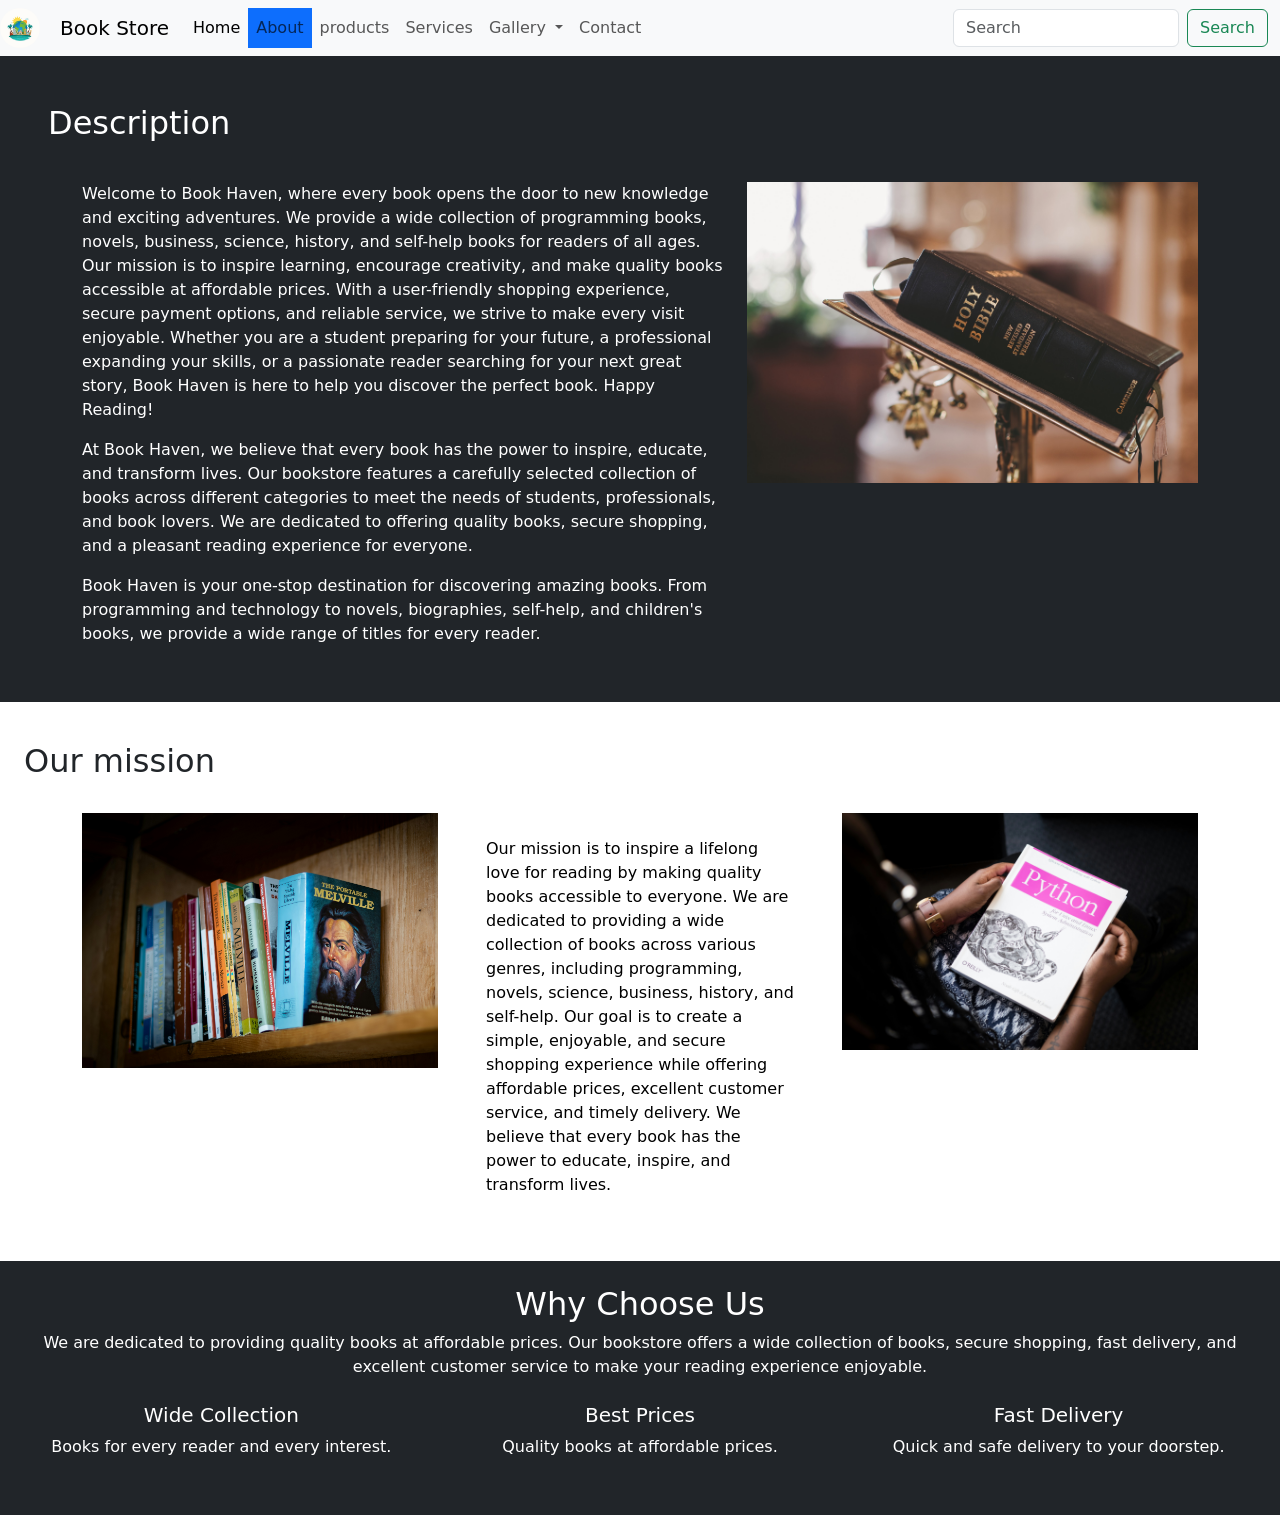
<file: about.html>
<!doctype html>
<html lang="en">
  <head>
    <meta charset="utf-8">
    <meta name="viewport" content="width=device-width, initial-scale=1">
    <title>About Page</title>
    <link href="https://cdn.jsdelivr.net/npm/bootstrap@5.3.8/dist/css/bootstrap.min.css" rel="stylesheet" integrity="sha384-sRIl4kxILFvY47J16cr9ZwB07vP4J8+LH7qKQnuqkuIAvNWLzeN8tE5YBujZqJLB" crossorigin="anonymous">
  </head>

  <body>

    <!-- Header Start -->
    <header>

      <!-- ADD HERE COLOR BAR -->
      <nav class="navbar navbar-expand-lg bg-body-tertiary bg-warning">
       <img src="images/logo.png" alt="Logo" width="40" height="40" class="me-2 rounded-circle">
          
        <div class="container-fluid bg-light">

          <a class="navbar-brand" href="index.html">Book Store</a>
           
          
          <!-- IMAGE CHANGES -->
          <button class="navbar-toggler" type="button" data-bs-toggle="collapse" data-bs-target="#navbarSupportedContent" aria-controls="navbarSupportedContent" aria-expanded="false" aria-label="Toggle navigation">
            <span class="navbar-toggler-icon"></span>
          </button>

          <div class="collapse navbar-collapse" id="navbarSupportedContent">

            <ul class="navbar-nav me-auto mb-2 mb-lg-0">

              <li class="nav-item">
                <a class="nav-link active" aria-current="page" href="index.html">Home</a>
              </li>

              <li class="nav-item bg-primary">
                <a class="nav-link" href="about.html">About</a>
              </li>

              <li class="nav-item">
                <a class="nav-link" href="products.html">products</a>
              </li>

              <li class="nav-item">
                <a class="nav-link" href="services.html">Services</a>
              </li>

              <li class="nav-item dropdown">
                <a class="nav-link dropdown-toggle" href="gallery.html" role="button" data-bs-toggle="dropdown" aria-expanded="false">
                  Gallery
                </a>

                <ul class="dropdown-menu">
                  <li><a class="dropdown-item" href="photos.html">Photos</a></li>
                  <li><a class="dropdown-item" href="videos.html">Videos</a></li>
                </ul>

              </li>

              <li class="nav-item">
                <a class="nav-link" href="contact.html">Contact</a>
              </li>

            </ul>

            <form class="d-flex" role="search">
              <input class="form-control me-2" type="search" placeholder="Search" aria-label="Search"/>
              <button class="btn btn-outline-success" type="submit">Search</button>
            </form>

          </div>

        </div>

      </nav>

    </header>
    <!-- Header End -->

    <!-- semantic -->
     <main>
<!-- decrition start -->
      <section class="text-white bg-dark p-4 md-3">
        <h2 class="text-white p-4 col-md-5">Description</h2>
        <p>
          <div class="container">
            <div class="row">
              <div class="col-md-7">
               <p>
               Welcome to Book Haven, where every book opens the door to new knowledge and exciting adventures. We provide a wide collection of programming books, novels, business, science, history, and self-help books for readers of all ages. Our mission is to inspire learning, encourage creativity, and make quality books accessible at affordable prices. With a user-friendly shopping experience, secure payment options, and reliable service, we strive to make every visit enjoyable. Whether you are a student preparing for your future, a professional expanding your skills, or a passionate reader searching for your next great story, Book Haven is here to help you discover the perfect book. Happy Reading!</p>
               <p>At Book Haven, we believe that every book has the power to inspire, educate, and transform lives. Our bookstore features a carefully selected collection of books across different categories to meet the needs of students, professionals, and book lovers. We are dedicated to offering quality books, secure shopping, and a pleasant reading experience for everyone.</p>
               <p>Book Haven is your one-stop destination for discovering amazing books. From programming and technology to novels, biographies, self-help, and children's books, we provide a wide range of titles for every reader.</p>
              </div>
              <div class="col-md-5">
                <img src="images/stempow-bible-2110439_1920.jpg"
                class="img-fluid w-100"/>
                </div>
            </div>
          </div>
        </p>
      </section>
      <!-- decription start -->
        
      <!-- our mission -->
      <section>
        <h2 class="text-dark p-4 md-3 mt-3">Our mission</h2>
        <div class="container">
          <div class="row">
            <div class="col-md-4">
            <img src="images/rusty-watson-jQ-6oMwNJDI-unsplash.jpg"
                class="img-fluid w-100"/>
            </div>
            <div class="col-md-4">
            <p class="text-black md-3 p-4 ">Our mission is to inspire a lifelong love for reading by making quality books accessible to everyone. We are dedicated to providing a wide collection of books across various genres, including programming, novels, science, business, history, and self-help. Our goal is to create a simple, enjoyable, and secure shopping experience while offering affordable prices, excellent customer service, and timely delivery. We believe that every book has the power to educate, inspire, and transform lives.
            </div>
            <div class="col-md-4">
              <img src="images/christina-wocintechchat-com-m-SqmaKDvcIso-unsplash.jpg"
                class="img-fluid w-100"/>
            </div>
          </div>
        </div>
      </section>
      <section class=" bg-dark text-white p-4 mt-4">

    <div class="text-center mb-4">
        <h2>Why Choose Us</h2>
        <p>
            We are dedicated to providing quality books at affordable prices.
            Our bookstore offers a wide collection of books, secure shopping,
            fast delivery, and excellent customer service to make your reading
            experience enjoyable.
        </p>
    </div>

    <div class="row text-center">

        <div class="col-md-4 mb-3">
            
            <h5>Wide Collection</h5>
            <p>Books for every reader and every interest.</p>
        </div>

        <div class="col-md-4 mb-3">
           
            <h5>Best Prices</h5>
            <p>Quality books at affordable prices.</p>
        </div>

        <div class="col-md-4 mb-3">
          
            <h5>Fast Delivery</h5>
            <p>Quick and safe delivery to your doorstep.</p>
        </div>

    </div>

</section>
     </main>

    <script src="https://cdn.jsdelivr.net/npm/bootstrap@5.3.8/dist/js/bootstrap.bundle.min.js" integrity="sha384-FKyoEForCGlyvwx9Hj09JcYn3nv7wiPVlz7YYwJrWVcXK/BmnVDxM+D2scQbITxI" crossorigin="anonymous"></script>

  </body>
</html>
</file>
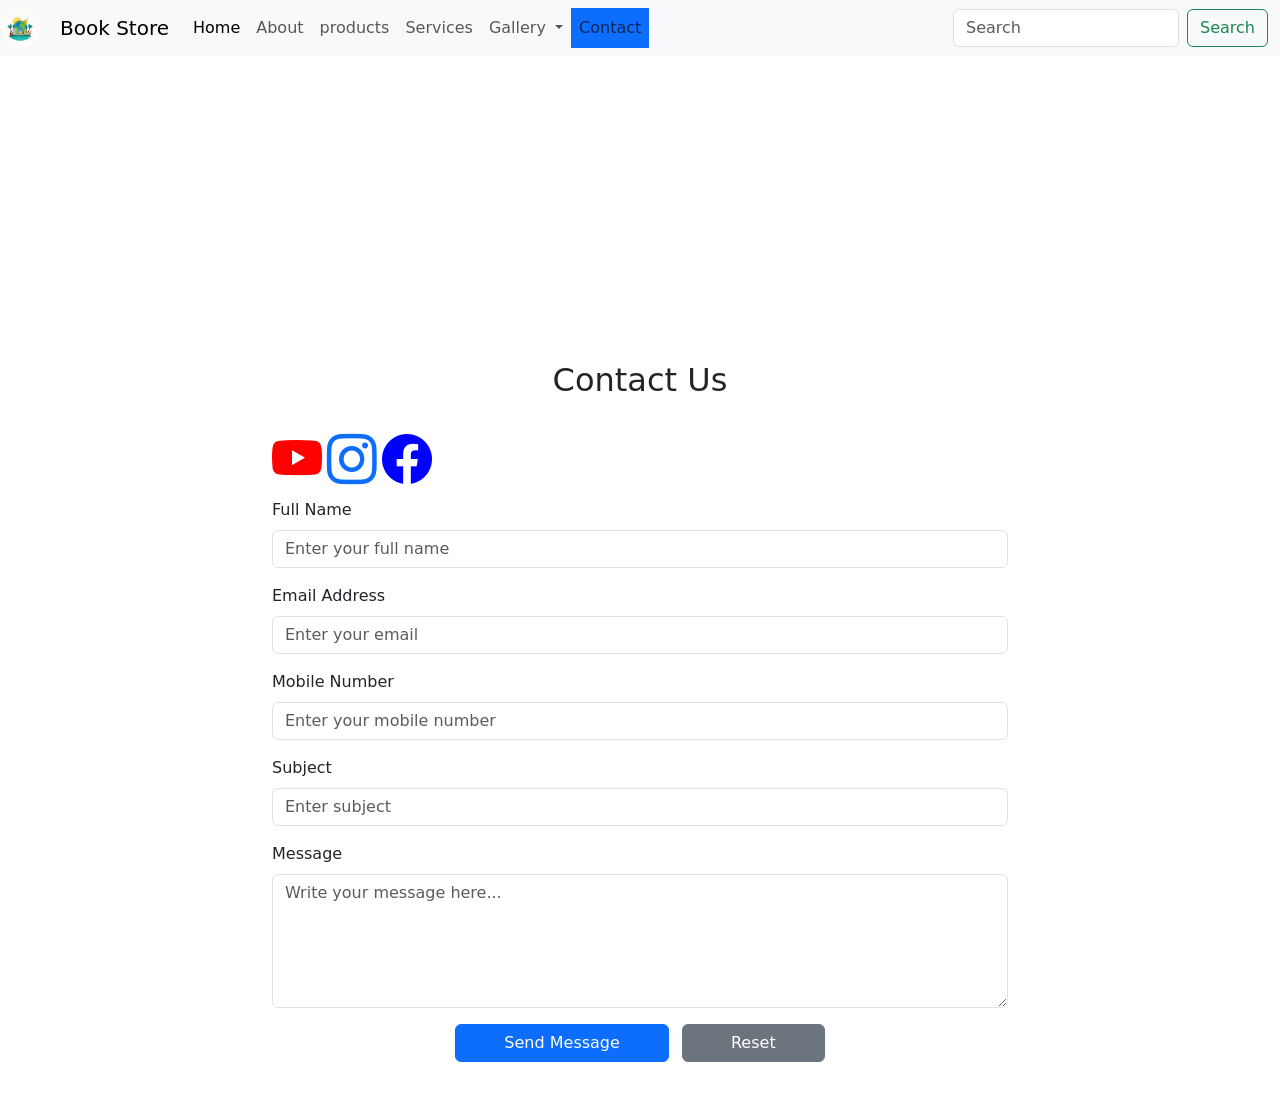
<file: contact.html>
<!doctype html>
<html lang="en">
  <head>
    <meta charset="utf-8">
    <meta name="viewport" content="width=device-width, initial-scale=1">
    <title>Services page</title>
    <link href="https://cdn.jsdelivr.net/npm/bootstrap@5.3.8/dist/css/bootstrap.min.css" rel="stylesheet" integrity="sha384-sRIl4kxILFvY47J16cr9ZwB07vP4J8+LH7qKQnuqkuIAvNWLzeN8tE5YBujZqJLB" crossorigin="anonymous">
  </head>

  <body>
    <!-- css external -->
   <link href="css/icons.css"rel="stylesheet"type="text/css"/>
   <!-- css external -->
    <!-- Header Start -->
    <header>

      <!-- ADD HERE COLOR BAR -->
      <nav class="navbar navbar-expand-lg bg-body-tertiary bg-warning">
        <img src="images/logo.png" alt="Logo" width="40" height="40" class="me-2 rounded-circle">
          
        <div class="container-fluid bg-light">

          <a class="navbar-brand" href="index.html">Book Store</a>
           
          
          <!-- IMAGE CHANGES -->
          <button class="navbar-toggler" type="button" data-bs-toggle="collapse" data-bs-target="#navbarSupportedContent" aria-controls="navbarSupportedContent" aria-expanded="false" aria-label="Toggle navigation">
            <span class="navbar-toggler-icon"></span>
          </button>

          <div class="collapse navbar-collapse" id="navbarSupportedContent">

            <ul class="navbar-nav me-auto mb-2 mb-lg-0">

              <li class="nav-item">
                <a class="nav-link active" aria-current="page" href="index.html">Home</a>
              </li>

              <li class="nav-item">
                <a class="nav-link" href="about.html">About</a>
              </li>

              <li class="nav-item">
                <a class="nav-link" href="products.html">products</a>
              </li>
              
              <li class="nav-item">
                <a class="nav-link" href="services.html">Services</a>
              </li>   

              <li class="nav-item dropdown">
                <a class="nav-link dropdown-toggle" href="gallery.html" role="button" data-bs-toggle="dropdown" aria-expanded="false">
                  Gallery
                </a>

                <ul class="dropdown-menu">
                  <li><a class="dropdown-item" href="photos.html">Photos</a></li>
                  <li><a class="dropdown-item" href="videos.html">Videos</a></li>
                </ul>

              </li>

              <li class="nav-item bg-primary">
                <a class="nav-link" href="contact.html">Contact</a>
              </li>

            </ul>

            <form class="d-flex" role="search">
              <input class="form-control me-2" type="search" placeholder="Search" aria-label="Search"/>
              <button class="btn btn-outline-success" type="submit">Search</button>
            </form>

          </div>

        </div>

      </nav>

    </header>
    <section>
      <div class="conatiner">
        <div class="row">
          <div class="col-md-12">
            <iframe
    src="https://www.google.com/maps?q=Book+Store+Pune&output=embed"
    width="100%"
    height="250"
    style="border:0;"
    allowfullscreen="">
    </iframe>
          </div>
        </div>
       </div>
    </section>
    <section class="my-5">
    <div class="container">

        <h2 class="text-center mb-4">Contact Us</h2>

        <div class="row justify-content-center">

            <div class="col-md-8">
              <!-- icons add -->
<link rel="stylesheet" href="https://cdn.jsdelivr.net/npm/bootstrap-icons@1.13.1/font/bootstrap-icons.min.css">
<a href="http://www.youtube.com/"target="_blank"><i class="bi bi-youtube social"></i></a>
<a href="http://www.bi-instagram.com/"target="_blank"><i class="bi bi-instagram social"></i></a>
<a href="http://www.facebook.com/"target="_blank"><i class="bi bi-facebook social "></i></a>
<!--icons end  -->
                <form>

                    <div class="mb-3">
                        <label class="form-label">Full Name</label>
                        <input type="text" class="form-control" placeholder="Enter your full name" required>
                    </div>

                    <div class="mb-3">
                        <label class="form-label">Email Address</label>
                        <input type="email" class="form-control" placeholder="Enter your email" required>
                    </div>

                    <div class="mb-3">
                        <label class="form-label">Mobile Number</label>
                        <input type="tel" class="form-control" placeholder="Enter your mobile number" required>
                    </div>

                    <div class="mb-3">
                        <label class="form-label">Subject</label>
                        <input type="text" class="form-control" placeholder="Enter subject">
                    </div>

                    <div class="mb-3">
                        <label class="form-label">Message</label>
                        <textarea class="form-control" rows="5" placeholder="Write your message here..." required></textarea>
                    </div>

                    <div class="text-center">
                        <button type="submit" class="btn btn-primary px-5">
                            Send Message
                        </button>

                        <button type="reset" class="btn btn-secondary px-5 ms-2">
                            Reset
                        </button>
                    </div>

                </form>

            </div>

        </div>

    </div>
</section>
    <!-- Header End -->

    <script src="https://cdn.jsdelivr.net/npm/bootstrap@5.3.8/dist/js/bootstrap.bundle.min.js" integrity="sha384-FKyoEForCGlyvwx9Hj09JcYn3nv7wiPVlz7YYwJrWVcXK/BmnVDxM+D2scQbITxI" crossorigin="anonymous"></script>

  </body>
</html>
</file>
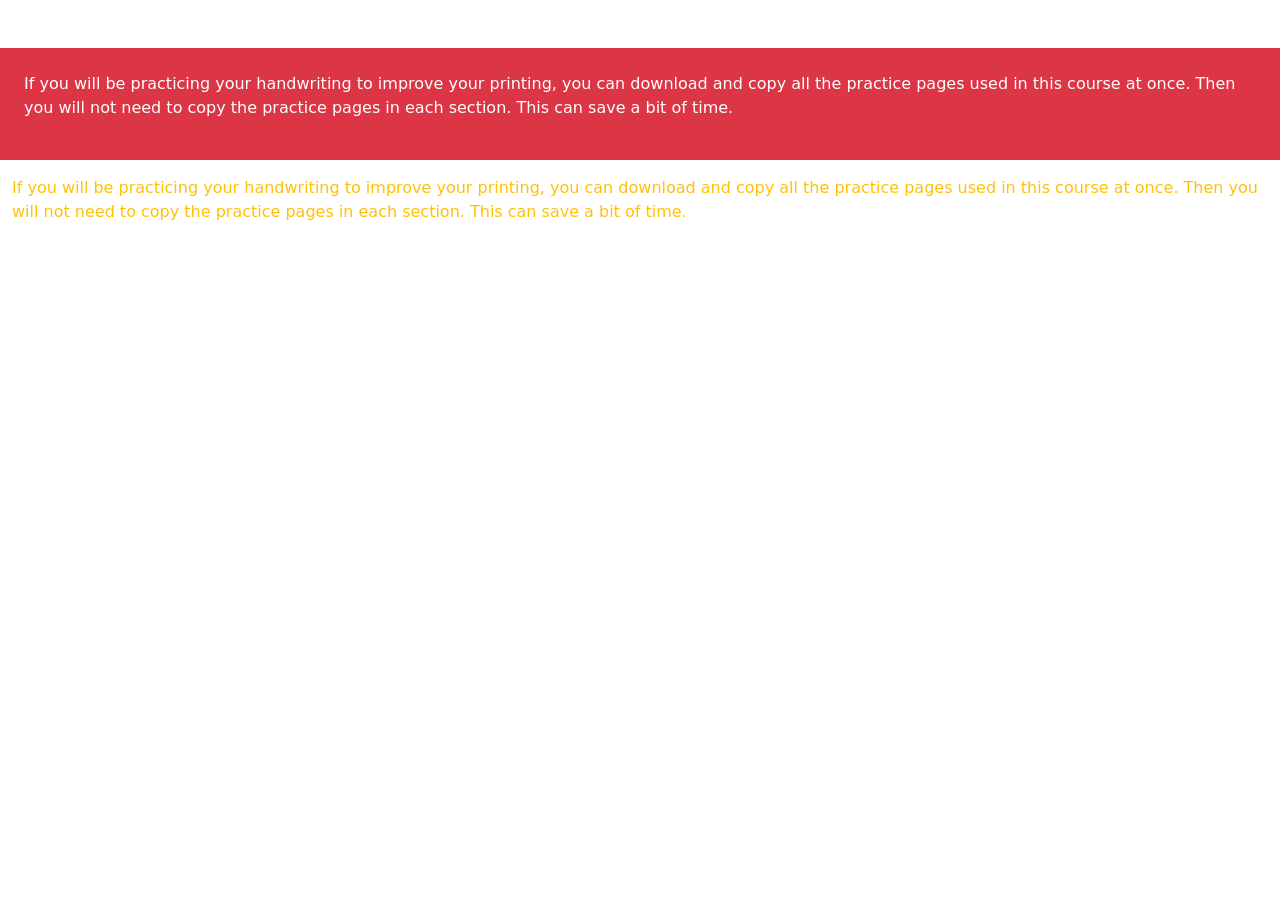
<file: container.html>
<!doctype html>
<html lang="en">
  <head>
    <meta charset="utf-8">
    <meta name="viewport" content="width=device-width, initial-scale=1">
    <title>Bootstrap demo</title>
    <link href="https://cdn.jsdelivr.net/npm/bootstrap@5.3.8/dist/css/bootstrap.min.css" rel="stylesheet" integrity="sha384-sRIl4kxILFvY47J16cr9ZwB07vP4J8+LH7qKQnuqkuIAvNWLzeN8tE5YBujZqJLB" crossorigin="anonymous">
  </head>
  <body>
   <script src="https://cdn.jsdelivr.net/npm/bootstrap@5.3.8/dist/js/bootstrap.bundle.min.js" integrity="sha384-FKyoEForCGlyvwx9Hj09JcYn3nv7wiPVlz7YYwJrWVcXK/BmnVDxM+D2scQbITxI" crossorigin="anonymous"></script>
    <!-- conatiner example start -->
     <section class="mt-5 bg-dark">
     <div class ="conatiner bg-danger text-white p-4" >
      <p>If you will be practicing your handwriting to improve your printing, you can download and copy all the practice pages used in this course at once. Then you will not need to copy the practice pages in each section.  This can save a bit of time.</p>
     </div>
     </section>

     <!-- container expample end -->
     <!-- container-fluid example start -->
       <section class="mt-3 bg-safe">
     <div class ="container-fluid text-warning" >
      <p>If you will be practicing your handwriting to improve your printing, you can download and copy all the practice pages used in this course at once. Then you will not need to copy the practice pages in each section.  This can save a bit of time.</p>
     </div>
     </section>
    
  </body>
</html>
</file>
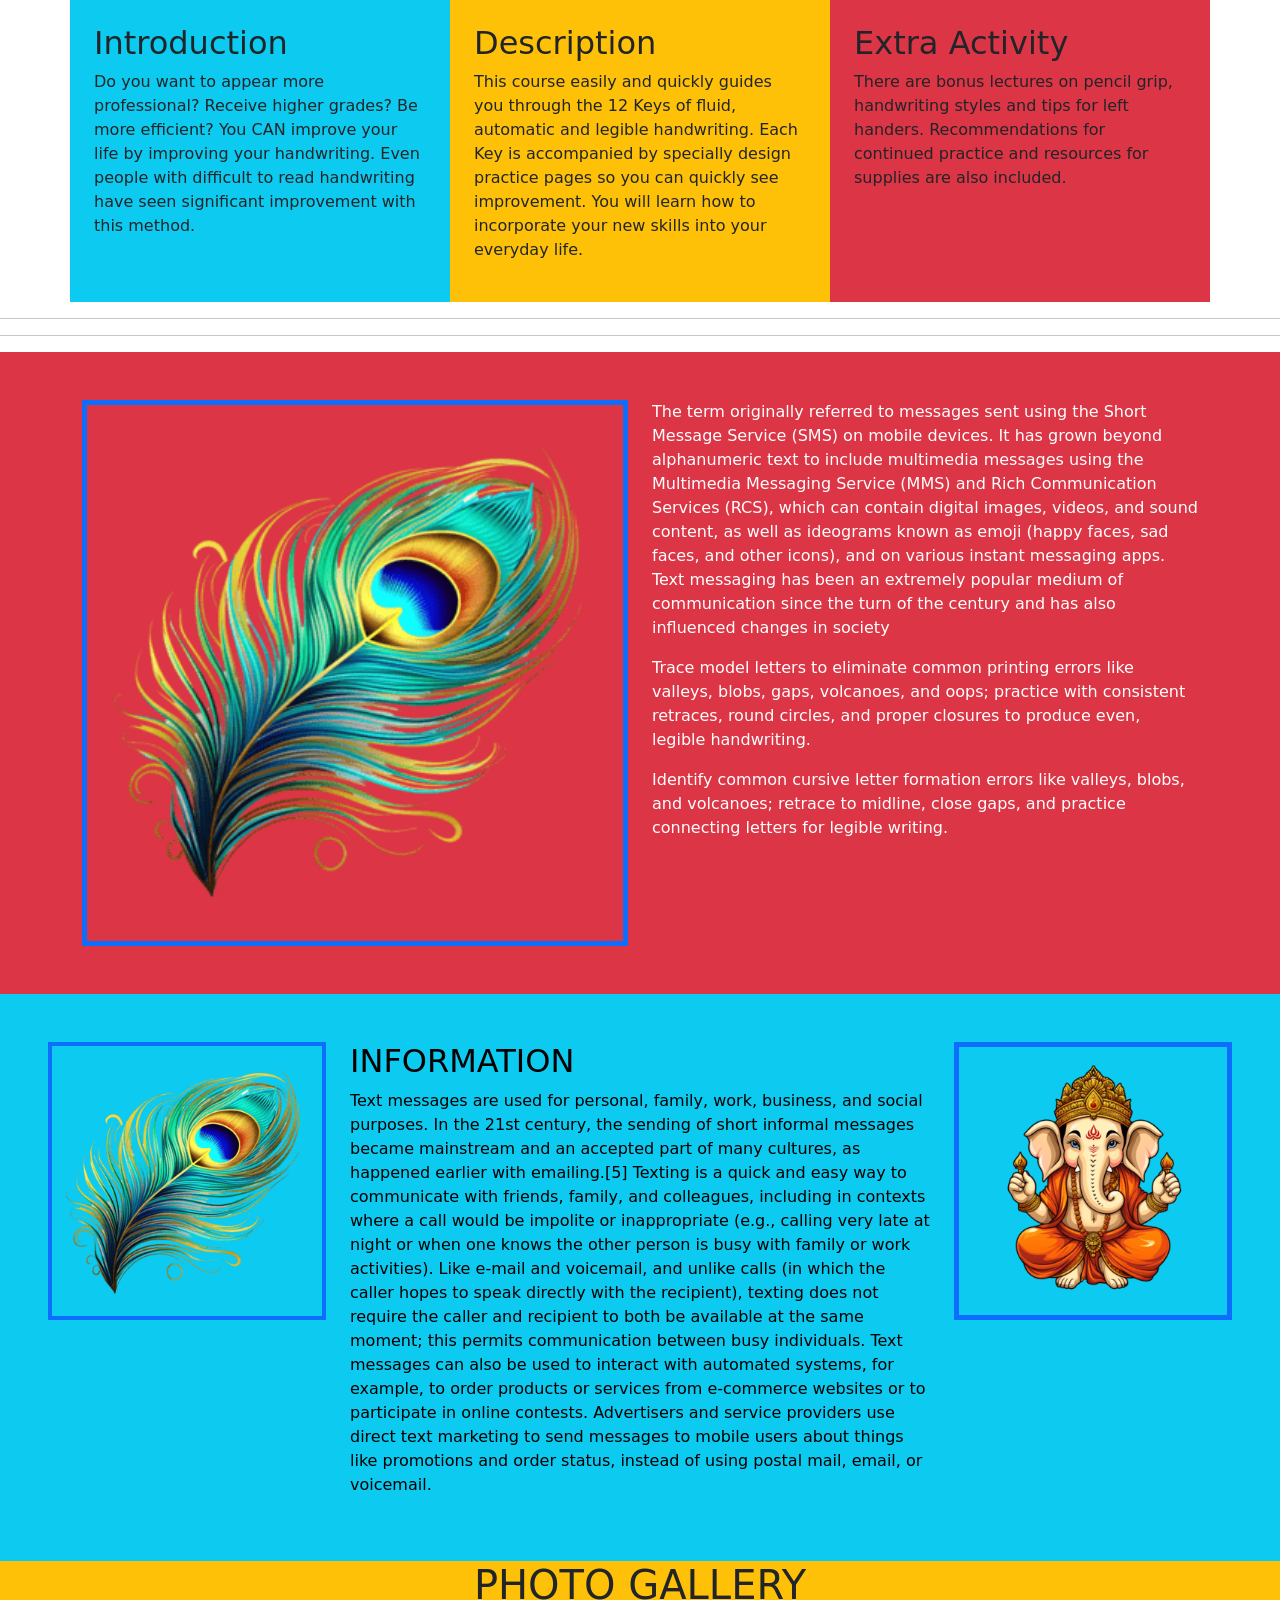
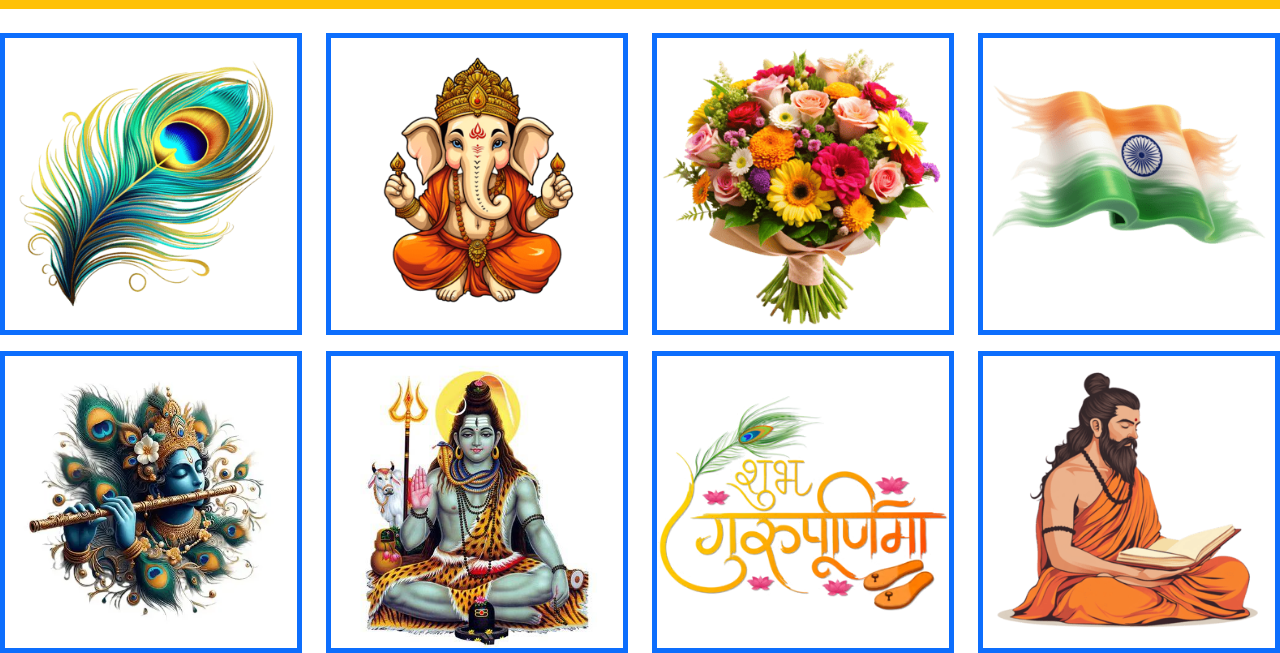
<file: grid_system.html>
<!doctype html>
<html lang="en">
  <head>
    <meta charset="utf-8">
    <meta name="viewport" content="width=device-width, initial-scale=1">
    <title>Bootstrap demo</title>
    <link href="https://cdn.jsdelivr.net/npm/bootstrap@5.3.8/dist/css/bootstrap.min.css" rel="stylesheet" integrity="sha384-sRIl4kxILFvY47J16cr9ZwB07vP4J8+LH7qKQnuqkuIAvNWLzeN8tE5YBujZqJLB" crossorigin="anonymous">
  </head>
  <body>
    <section>
        <!-- div.c -->
         <!-- div.container> -->
       <div class="container">
        <div class="row">
            <div class="col-md-4 bg-info p-4">
                <h2>Introduction</h2>
                <p>Do you want to appear more professional? Receive higher grades? Be more efficient?  You CAN improve your life by improving your handwriting.  Even people with difficult to read handwriting have seen significant improvement with this method.</p>
            </div>
            <div class="col-md-4 bg-warning p-4">
                <h2>Description</h2>
                <p>
                    This course easily and quickly guides you through the 12 Keys of fluid, automatic and legible handwriting.  Each Key is accompanied by specially design practice pages so you can quickly see improvement.  You will learn how to incorporate your new skills into your everyday life.
                </p>
            </div>
            <div class="col-md-4 bg-danger p-4">
                <h2>Extra Activity</h2>
                <p>There are bonus lectures on pencil grip, handwriting styles and tips for left handers.  Recommendations for continued practice and resources for supplies are also included.</p>
            </div>

        </div>
       </div>
    </section>
    <hr><hr>

    <!-- when sing image crate class -->
     <!-- div.col-md-6*3 -->
     <section class="bg-danger text-white p-5">
        <div class="container">
            <div class="row">
                <div class="col-md-6">
                    <img class="img-fluid w-100 border border-5 border-primary"
                    src="images/feather.png"/>
                </div>

                <div class="col-md-6">
                    <p>The term originally referred to messages sent using the Short Message Service (SMS) on mobile devices. It has grown beyond alphanumeric text to include multimedia messages using the Multimedia Messaging Service (MMS) and Rich Communication Services (RCS), which can contain digital images, videos, and sound content, as well as ideograms known as emoji (happy faces, sad faces, and other icons), and on various instant messaging apps. Text messaging has been an extremely popular medium of communication since the turn of the century and has also influenced changes in society</p>
                    <p>
                        Trace model letters to eliminate common printing errors like valleys, blobs, gaps, volcanoes, and oops; practice with consistent retraces, round circles, and proper closures to produce even, legible handwriting.
                    </p>
                    <p>
                        Identify common cursive letter formation errors like valleys, blobs, and volcanoes; retrace to midline, close gaps, and practice connecting letters for legible writing.
                    </p>
                </div>
            </div>
        </div>

    </section>

    <!-- 3-6-3 -->
     <section class="bg-info text-white p-5">
        <div class="conatiner">
            <div class="row">
                <div class="col-md-3">
                    <img class="img-fluid w-100 border border-4 border-primary"
                    src="images/feather.png"/>
                </div>
                <div class="col-md-6 text-black">
                    <h2> INFORMATION</h2>
                    <p>
                        Text messages are used for personal, family, work, business, and social purposes. In the 21st century, the sending of short informal messages became mainstream and an accepted part of many cultures, as happened earlier with emailing.[5] Texting is a quick and easy way to communicate with friends, family, and colleagues, including in contexts where a call would be impolite or inappropriate (e.g., calling very late at night or when one knows the other person is busy with family or work activities). Like e-mail and voicemail, and unlike calls (in which the caller hopes to speak directly with the recipient), texting does not require the caller and recipient to both be available at the same moment; this permits communication between busy individuals. Text messages can also be used to interact with automated systems, for example, to order products or services from e-commerce websites or to participate in online contests. Advertisers and service providers use direct text marketing to send messages to mobile users about things like promotions and order status, instead of using postal mail, email, or voicemail.
                    </p>
                </div>
                <div class="col-md-3">
                 <img class="img-fluid w-100 border border-5 border-primary"
                    src="images/bappa.png"/>
                </div>
        </div>
     </section>

     <style>
        .imgHover:hover{
            border-radius: 50%;
        }
     </style>
     <section>
        <div class="conatiner">
            <h1 class="text-center bg-warning">PHOTO GALLERY</h1>
            <div class="row">
                
                <div class="col-md-3 mt-3 md-3">
                  <img class="img-fluid w-100 border border-5 border-primary"
                    src="images/feather.png"/>
                </div>
                <div class="col-md-3 mt-3 md-3">
                    <img class="img-fluid w-100 border border-5 border-primary"
                    src="images/bappa.png"/>
                </div>
                <div class="col-md-3 mt-3 md-3">
                    <img class="img-fluid w-100 border border-5 border-primary"
                    src="images/flower.png"/>
                </div>
                <div class="col-md-3 mt-3 md-3">
                    <img class="img-fluid w-100 border border-5 border-primary"
                    src="images/flag.png"/>
                </div>
                <div class="col-md-3 mt-3 md-3">
                    <img class="img-fluid w-100 border border-5 border-primary"
                    src="images/krish.webp"/>
                </div>
                <div class="col-md-3 mt-3 md-3">
                    <img class="img-fluid w-100 border border-5 border-primary"
                    src="images/OIP.jpg"/>
                </div>
                <div class="col-md-3 mt-3 md-3">
                    <img class="img-fluid w-100 border border-5 border-primary"
                    src="images/guru.avif"/>
                </div>
                <div class="col-md-3 mt-3 md-3">
                    <img class="img-fluid w-100 border border-5 border-primary"
                    src="images/guruu.png"/>
                </div>
            </div>
        </div>
     </section>

    
    <script src="https://cdn.jsdelivr.net/npm/bootstrap@5.3.8/dist/js/bootstrap.bundle.min.js" integrity="sha384-FKyoEForCGlyvwx9Hj09JcYn3nv7wiPVlz7YYwJrWVcXK/BmnVDxM+D2scQbITxI" crossorigin="anonymous"></script>
  </body>
</html>
</file>
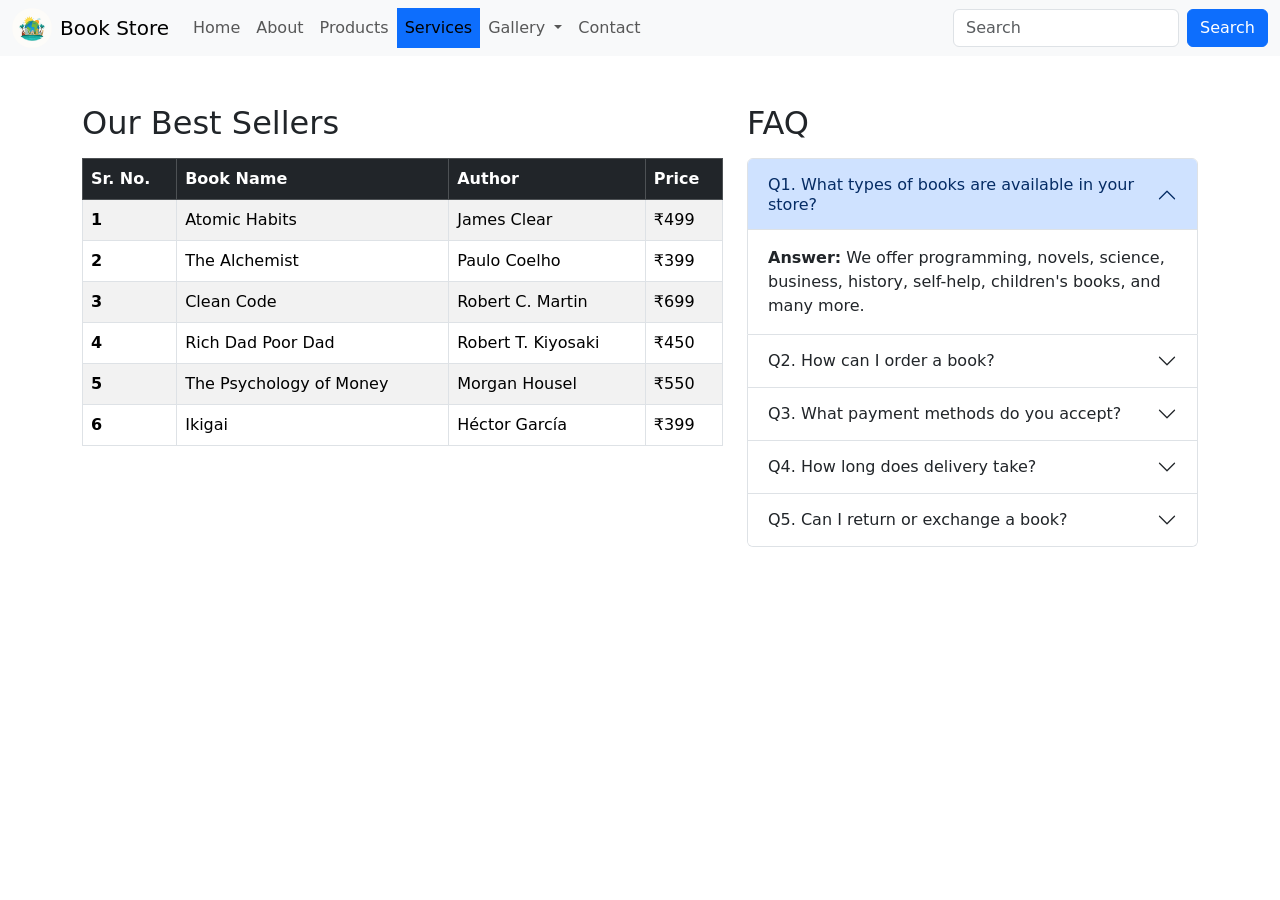
<file: services.html>
<!doctype html>
<html lang="en">
<head>
    <meta charset="utf-8">
    <meta name="viewport" content="width=device-width, initial-scale=1">
    <title>Services Page</title>

    <link href="https://cdn.jsdelivr.net/npm/bootstrap@5.3.8/dist/css/bootstrap.min.css"
        rel="stylesheet"
        integrity="sha384-sRIl4kxILFvY47J16cr9ZwB07vP4J8+LH7qKQnuqkuIAvNWLzeN8tE5YBujZqJLB"
        crossorigin="anonymous">
</head>

<body>

    <!-- Header Start -->
    <header>

        <nav class="navbar navbar-expand-lg bg-light text-dark">

            <div class="container-fluid">

                <img src="images/logo.png" alt="Logo" width="40" height="40" class="me-2 rounded-circle">

                <a class="navbar-brand" href="index.html">Book Store</a>

                <button class="navbar-toggler" type="button"
                    data-bs-toggle="collapse"
                    data-bs-target="#navbarSupportedContent"
                    aria-controls="navbarSupportedContent"
                    aria-expanded="false"
                    aria-label="Toggle navigation">

                    <span class="navbar-toggler-icon"></span>

                </button>

                <div class="collapse navbar-collapse" id="navbarSupportedContent">

                    <ul class="navbar-nav me-auto mb-2 mb-lg-0">

                        <li class="nav-item">
                            <a class="nav-link" href="index.html">Home</a>
                        </li>

                        <li class="nav-item">
                            <a class="nav-link" href="about.html">About</a>
                        </li>

                        <li class="nav-item">
                            <a class="nav-link" href="products.html">Products</a>
                        </li>

                        <li class="nav-item bg-primary text-black navbar-light ">
                            <a class="nav-link active" href="services.html">Services</a>
                        </li>

                        <li class="nav-item dropdown">

                            <a class="nav-link dropdown-toggle"
                                href="#"
                                role="button"
                                data-bs-toggle="dropdown"
                                aria-expanded="false">
                                Gallery
                            </a>

                            <ul class="dropdown-menu">

                                <li>
                                    <a class="dropdown-item" href="photos.html">Photos</a>
                                </li>

                                <li>
                                    <a class="dropdown-item" href="videos.html">Videos</a>
                                </li>

                            </ul>

                        </li>

                        <li class="nav-item">
                            <a class="nav-link" href="contact.html">Contact</a>
                        </li>

                    </ul>

                    <form class="d-flex" role="search">

                        <input class="form-control me-2"
                            type="search"
                            placeholder="Search"
                            aria-label="Search">

                        <button class="btn btn-primary" type="submit">
                            Search
                        </button>

                    </form>

                </div>

            </div>

        </nav>

    </header>
    <!-- Header End -->

    <main>

        <section class="my-5">

            <div class="container">

                <div class="row">

                    <!-- Best Seller Table -->
                    <div class="col-md-7">

                        <h2 class="mb-3">Our Best Sellers</h2>

                        <table class="table table-bordered table-hover table-striped">

                            <thead class="table-dark">

                                <tr>
                                    <th>Sr. No.</th>
                                    <th>Book Name</th>
                                    <th>Author</th>
                                    <th>Price</th>
                                </tr>

                            </thead>

                            <tbody>

                                <tr>
                                    <th>1</th>
                                    <td>Atomic Habits</td>
                                    <td>James Clear</td>
                                    <td>₹499</td>
                                </tr>

                                <tr>
                                    <th>2</th>
                                    <td>The Alchemist</td>
                                    <td>Paulo Coelho</td>
                                    <td>₹399</td>
                                </tr>

                                <tr>
                                    <th>3</th>
                                    <td>Clean Code</td>
                                    <td>Robert C. Martin</td>
                                    <td>₹699</td>
                                </tr>

                                <tr>
                                    <th>4</th>
                                    <td>Rich Dad Poor Dad</td>
                                    <td>Robert T. Kiyosaki</td>
                                    <td>₹450</td>
                                </tr>

                                <tr>
                                    <th>5</th>
                                    <td>The Psychology of Money</td>
                                    <td>Morgan Housel</td>
                                    <td>₹550</td>
                                </tr>

                                <tr>
                                    <th>6</th>
                                    <td>Ikigai</td>
                                    <td>Héctor García</td>
                                    <td>₹399</td>
                                </tr>

                            </tbody>

                        </table>

                    </div>

                    <!-- FAQ -->
                    <div class="col-md-5">

                        <h2 class="mb-3">FAQ</h2>

                        <div class="accordion" id="accordionExample">

                            <!-- Q1 -->
                            <div class="accordion-item">

                                <h2 class="accordion-header">

                                    <button class="accordion-button"
                                        type="button"
                                        data-bs-toggle="collapse"
                                        data-bs-target="#collapseOne"
                                        aria-expanded="true"
                                        aria-controls="collapseOne">

                                        Q1. What types of books are available in your store?

                                    </button>

                                </h2>

                                <div id="collapseOne"
                                    class="accordion-collapse collapse show"
                                    data-bs-parent="#accordionExample">

                                    <div class="accordion-body">

                                        <strong>Answer:</strong>
                                        We offer programming, novels, science,
                                        business, history, self-help,
                                        children's books, and many more.

                                    </div>

                                </div>

                            </div>

                            <!-- Q2 -->
                            <div class="accordion-item">

                                <h2 class="accordion-header">

                                    <button class="accordion-button collapsed"
                                        type="button"
                                        data-bs-toggle="collapse"
                                        data-bs-target="#collapseTwo"
                                        aria-expanded="false"
                                        aria-controls="collapseTwo">

                                        Q2. How can I order a book?

                                    </button>

                                </h2>

                                <div id="collapseTwo"
                                    class="accordion-collapse collapse"
                                    data-bs-parent="#accordionExample">

                                    <div class="accordion-body">

                                        <strong>Answer:</strong>
                                        Browse your favorite book, add it to your
                                        cart, and proceed to checkout.

                                    </div>

                                </div>

                            </div>

                            <!-- Q3 -->
                            <div class="accordion-item">

                                <h2 class="accordion-header">

                                    <button class="accordion-button collapsed"
                                        type="button"
                                        data-bs-toggle="collapse"
                                        data-bs-target="#collapseThree"
                                        aria-expanded="false"
                                        aria-controls="collapseThree">

                                        Q3. What payment methods do you accept?

                                    </button>

                                </h2>

                                <div id="collapseThree"
                                    class="accordion-collapse collapse"
                                    data-bs-parent="#accordionExample">

                                    <div class="accordion-body">

                                        <strong>Answer:</strong>
                                        We accept UPI, Debit Card,
                                        Credit Card, Net Banking,
                                        and Cash on Delivery.

                                    </div>

                                </div>

                            </div>

                            <!-- Q4 -->
                            <div class="accordion-item">

                                <h2 class="accordion-header">

                                    <button class="accordion-button collapsed"
                                        type="button"
                                        data-bs-toggle="collapse"
                                        data-bs-target="#collapseFour"
                                        aria-expanded="false"
                                        aria-controls="collapseFour">

                                        Q4. How long does delivery take?

                                    </button>

                                </h2>

                                <div id="collapseFour"
                                    class="accordion-collapse collapse"
                                    data-bs-parent="#accordionExample">

                                    <div class="accordion-body">

                                        <strong>Answer:</strong>
                                        Orders are usually delivered within
                                        3–7 business days.

                                    </div>

                                </div>

                            </div>

                            <!-- Q5 -->
                            <div class="accordion-item">

                                <h2 class="accordion-header">

                                    <button class="accordion-button collapsed"
                                        type="button"
                                        data-bs-toggle="collapse"
                                        data-bs-target="#collapseFive"
                                        aria-expanded="false"
                                        aria-controls="collapseFive">

                                        Q5. Can I return or exchange a book?

                                    </button>

                                </h2>

                                <div id="collapseFive"
                                    class="accordion-collapse collapse"
                                    data-bs-parent="#accordionExample">

                                    <div class="accordion-body">

                                        <strong>Answer:</strong>
                                        Yes, books can be returned or exchanged
                                        within 7 days if they are damaged or incorrect.

                                    </div>

                                </div>

                            </div>

                        </div>

                    </div>

                </div>

            </div>

        </section>

    </main>

    <script src="https://cdn.jsdelivr.net/npm/bootstrap@5.3.8/dist/js/bootstrap.bundle.min.js"
        integrity="sha384-FKyoEForCGlyvwx9Hj09JcYn3nv7wiPVlz7YYwJrWVcXK/BmnVDxM+D2scQbITxI"
        crossorigin="anonymous"></script>

</body>
</html>
</file>
<file: css/icons.css>
.bi-youtube{
    color:red;
    font-size:50px;

}
.bi-facebook{
    color:blue;
    font-size:50px;

}
.bi-instagram{
font-size:50px
}
</file>
